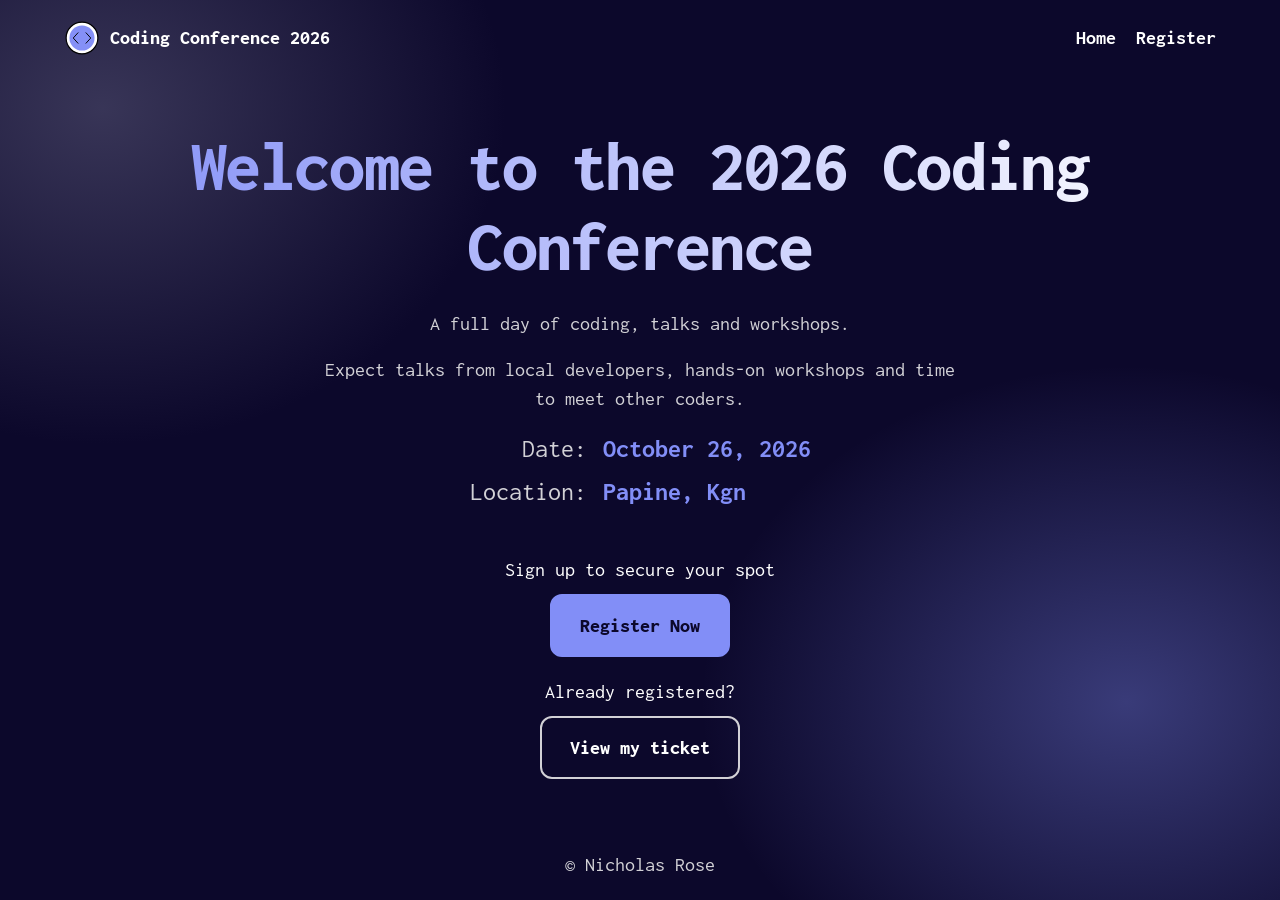
<file: index.html>
<!-- Nicholas Rose 2405383 -->
 
<!DOCTYPE html>
<html lang="en">
<head>
  <meta charset="UTF-8">
  <meta name="viewport" content="width=device-width, initial-scale=1">
  <title>Coding Conference 2026</title>
  <link href="https://fonts.googleapis.com/css2?family=Inconsolata" rel="stylesheet">
  <link rel="icon" href="assets/logo.svg" type="image/svg+xml">
  <link rel="stylesheet" href="style.css">
</head>
 
<body>
  <header class="site-header">
    <a class="brand" href="index.html">
      <img src="assets/logo.svg" alt="" width="36" height="36">
      <span>Coding Conference 2026</span>
    </a>
    <nav aria-label="Main navigation">
      <a href="index.html">Home</a>
      <a href="login.html">Register</a>
    </nav>
  </header>

  <main>
    <section class="hero">
      <h1>Welcome to the 2026 Coding Conference</h1>
      <p class="lead">A full day of coding, talks and workshops.</p>
      <p class="lead">Expect talks from local developers, hands-on workshops and time to meet other coders.</p>
      <dl class="details">
        <dt>Date:</dt>
        <dd><time datetime="2026-10-26">October 26, 2026</time></dd>
        <dt>Location:</dt>
        <dd>Papine, Kgn</dd>
      </dl>
      <!-- Link to the registration form -->
      <div class="cta">
        <p>Sign up to secure your spot</p>
        <a class="button" href="login.html">Register Now</a>
      </div>
      <!-- Link to view a saved ticket -->
      <div class="cta">
        <p>Already registered?</p>
        <a class="button button--outline" href="ticket.html">View my ticket</a>
      </div>
    </section>
  </main>

  <footer class="site-footer">
    <p>&copy; Nicholas Rose</p>
  </footer>
</body>
</html>
</file>
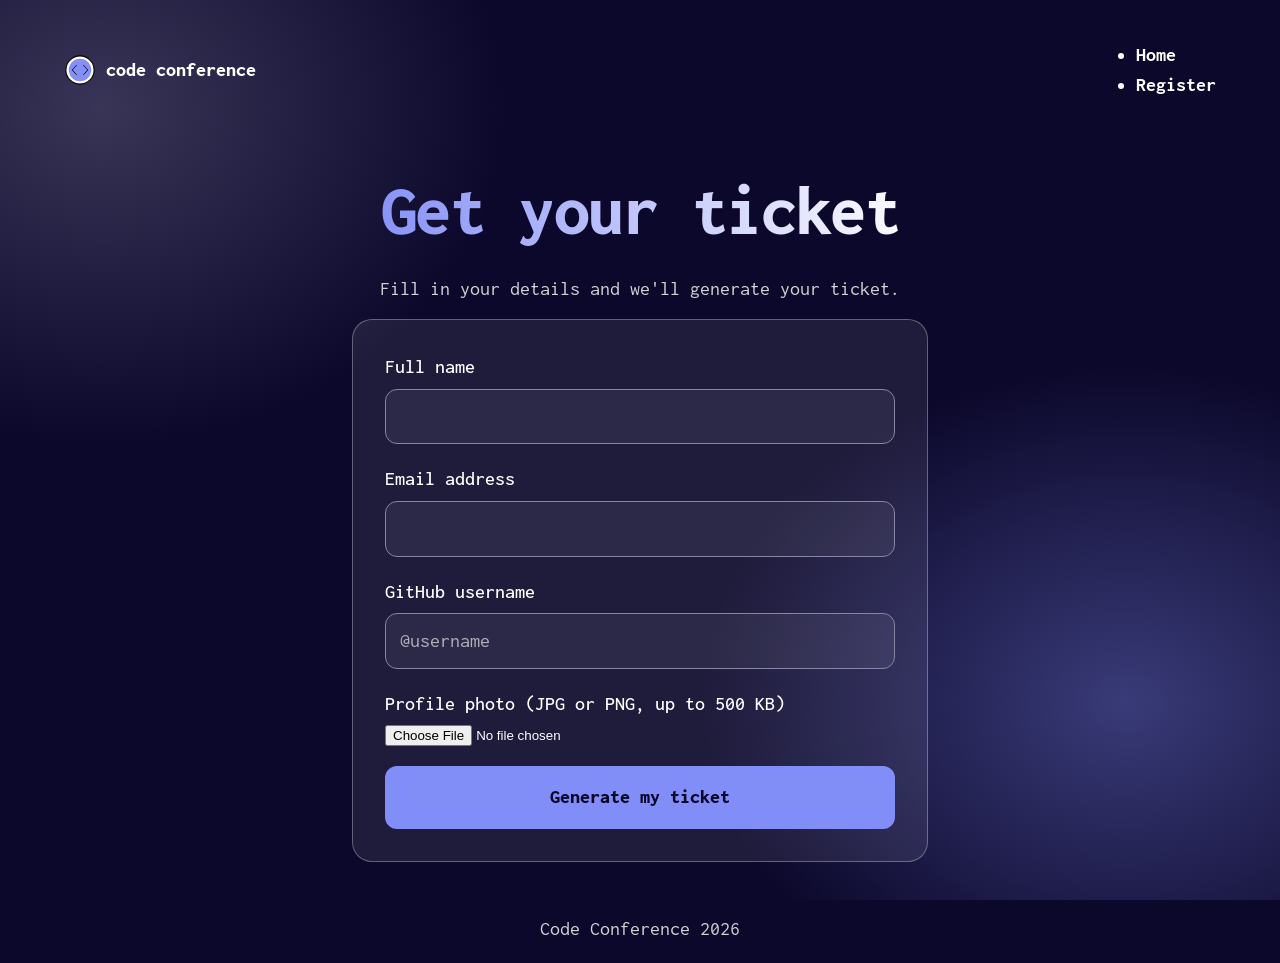
<file: login.html>
<!DOCTYPE html>
<html lang="en">
<head>
  <meta charset="UTF-8">
  <meta name="viewport" content="width=device-width, initial-scale=1">
  <title>Register | Code Conference 2026</title>

  <link rel="preconnect" href="https://fonts.googleapis.com">
  <link rel="preconnect" href="https://fonts.gstatic.com" crossorigin>
  <link href="https://fonts.googleapis.com/css2?family=Inconsolata:wght@400;500;700;800&display=swap" rel="stylesheet">

  <link rel="icon" href="assets/logo.svg" type="image/svg+xml">
  <link rel="stylesheet" href="style.css">
</head>

<body>
  <header class="site-header">
    <a class="brand" href="index.html">
      <img src="assets/logo.svg" alt="" width="32" height="32">
      <span>code conference</span>
    </a>

    <nav aria-label="Main">
      <ul>
        <li><a href="index.html">Home</a></li>
        <li><a href="login.html" aria-current="page">Register</a></li>
      </ul>
    </nav>
  </header>

  <main>
    <section class="form-section">
      <h1>Get your ticket</h1>
      <p class="lead">Fill in your details and we'll generate your ticket.</p>

      <form id="register-form" class="glass" novalidate>

        <div class="field">
          <label for="name">Full name</label>
          <input type="text" id="name" name="name"
                 autocomplete="name"
                 aria-describedby="name-error">
          <p class="error" id="name-error" aria-live="polite"></p>
        </div>

        <div class="field">
          <label for="email">Email address</label>
          <input type="email" id="email" name="email"
                 autocomplete="email"
                 aria-describedby="email-error">
          <p class="error" id="email-error" aria-live="polite"></p>
        </div>

        <div class="field">
          <label for="github">GitHub username</label>
          <input type="text" id="github" name="github"
                 placeholder="@username"
                 autocomplete="off"
                 aria-describedby="github-error">
          <p class="error" id="github-error" aria-live="polite"></p>
        </div>

        <div class="field">
          <label for="avatar">Profile photo (JPG or PNG, up to 500 KB)</label>
          <input type="file" id="avatar" name="avatar"
                 accept="image/png, image/jpeg"
                 aria-describedby="avatar-error">
          <p class="error" id="avatar-error" aria-live="polite"></p>
        </div>

        <button type="submit" class="button">
          Generate my ticket
        </button>

      </form>
    </section>
  </main>

  <footer class="site-footer">
    <p>Code Conference 2026</p>
  </footer>

  <script src="validation.js"></script>
</body>
</html>
</file>
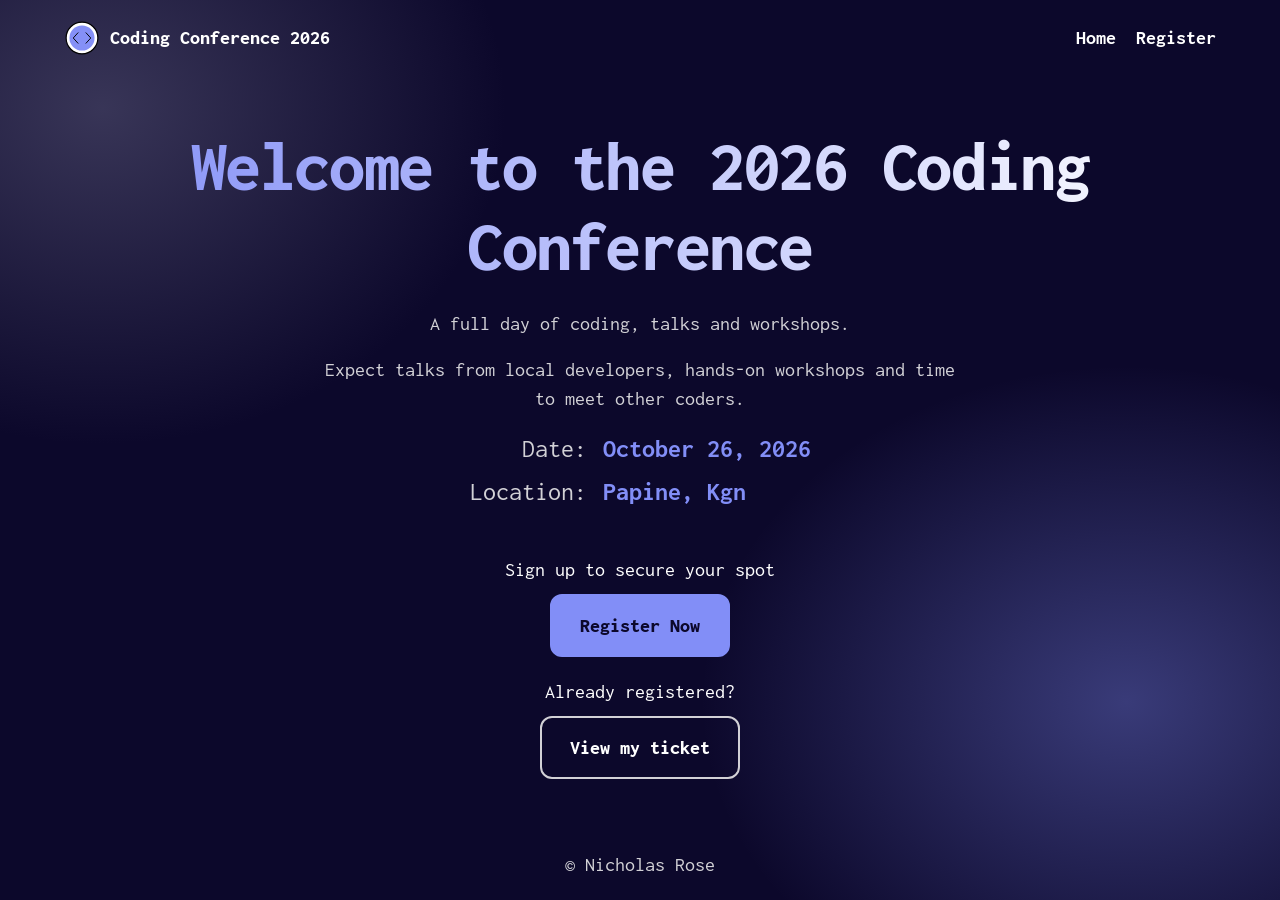
<file: ticket.html>
<!-- Nicholas Rose 2405383 -->

<!DOCTYPE html>
<html lang="en">
<head>
  <meta charset="UTF-8">
  <meta name="viewport" content="width=device-width, initial-scale=1">
  <title>Your ticket | Coding Conference 2026</title>
  <link href="https://fonts.googleapis.com/css2?family=Inconsolata" rel="stylesheet">
  <link rel="icon" href="assets/logo.svg" type="image/svg+xml">
  <link rel="stylesheet" href="style.css">
</head>
<body>
  <header class="site-header">
    <a class="brand" href="index.html">
      <img src="assets/logo.svg" alt="" width="36" height="36">
      <span>Coding Conference 2026</span>
    </a>
    <nav aria-label="Main navigation">
      <a href="index.html">Home</a>
      <a href="login.html">Register</a>
    </nav>
  </header>

  <main>
    <section class="ticket-section">
      <!-- Name is filled in by ticket.js -->
      <h1>Congrats, <span id="ticket-heading-name"></span>! Your ticket is ready.</h1>
      <!-- Glass ticket -->
      <article class="ticket glass" aria-label="Your conference ticket">
        <div class="ticket-photo">
          <img id="ticket-avatar" class="avatar" alt="" width="128" height="128">
          <p>Ticket no. <span id="ticket-serial"></span></p>
        </div>
        <div class="ticket-info">
          <h2 class="ticket-event">
            <img class="ticket-logo" src="assets/logo.svg" alt="Coding Conf logo" width="24" height="24">Coding Conference 2026
          </h2>
          <p>October 26, 2026</p>
          <p>Papine, Kgn</p>
          <p class="ticket-name" id="ticket-name"></p>
          <p id="ticket-email"></p>
          <p><a id="ticket-github" href="#" target="_blank" rel="noopener"></a></p>
        </div>
      </article>
    </section>
  </main>

  <footer class="site-footer">
    <p>&copy; Nicholas Rose</p>
  </footer>
  <!-- Fills the ticket from the saved data -->
 <script src="./ticket.js?v=3"></script>
</body>
</html>
</file>
<file: style.css>
/* nicholas rose 2405383 */

/*design */
:root {
  --n0: hsl(0, 0%, 100%);
  --n300: hsl(252, 6%, 83%);
  --n500: hsl(245, 15%, 58%);
  --n700: hsl(245, 19%, 35%);
  --n900: hsl(248, 70%, 10%);
  --b500: hsl(234, 88%, 74%);
  --b700: hsl(234, 71%, 66%);
  --gradient-text: linear-gradient(90deg, hsl(234, 88%, 74%), hsl(0, 0%, 100%));
  --font: "Inconsolata", ui-monospace, "SF Mono", Consolas, monospace;
  --radius: 1.25rem;
  --page-width: min(100% - 2rem, 72rem);
}

/* Base, background and typography */
*, *::before, *::after { box-sizing: border-box; }

body {
  margin: 0;
  min-height: 100dvh;
  display: flex;
  flex-direction: column;
  color: var(--n0);
  font-family: var(--font);
  font-size: clamp(1.05rem, 1rem + 0.3vw, 1.25rem);
  line-height: 1.5;
  background:
    radial-gradient(38rem 30rem at 88% 78%, hsl(234 88% 74% / 0.38), transparent 70%),
    radial-gradient(36rem 30rem at 8% 12%, hsl(245 19% 35% / 0.7), transparent 70%),
    var(--n900);
  background-attachment: fixed;
}

:is(h1, h2) { line-height: 1.1; margin: 0 0 1rem; overflow-wrap: anywhere; }

h1 {
  font-size: clamp(2rem, 1rem + 5vw, 4.5rem);
  font-weight: 800;
  letter-spacing: -0.02em;
  background: var(--gradient-text);
  -webkit-background-clip: text;
  background-clip: text;
  color: transparent;
  -webkit-text-fill-color: transparent;
  padding-bottom: 0.1em;
}

h2 { font-size: clamp(1.4rem, 1.1rem + 1.5vw, 2rem); font-weight: 700; }
:where(p) { margin: 0 0 1rem; }
a { color: inherit; }
.lead { max-width: 40rem; color: var(--n300); overflow-wrap: anywhere; }

/* Fade-in */
@keyframes fade-up {
  from { opacity: 0; transform: translateY(1rem); }
  to { opacity: 1; transform: none; }
}

/* headers */
.site-header {
  width: var(--page-width);
  margin-inline: auto;
  padding-block: 1.25rem;
  display: flex;
  flex-wrap: wrap;
  align-items: center;
  justify-content: space-between;
  gap: 1rem;
}

nav { display: flex; gap: 1.25rem; }
nav a { text-decoration: none; font-weight: 700; }
nav a:hover { text-decoration: underline; }

.brand {
  display: inline-flex;
  align-items: center;
  gap: 0.6rem;
  font-weight: 800;
  text-decoration: none;
}

main {
  animation: fade-up 0.6s ease both;
  width: var(--page-width);
  margin-inline: auto;
  flex: 1;
  display: grid;
  align-content: center;
  padding-block: 2rem;
}

.site-footer {
  width: var(--page-width);
  margin-inline: auto;
  padding-block: 1.25rem;
  text-align: center;
  color: var(--n300);
}

.site-footer p { margin: 0; }

/* Landing page */
.hero { display: grid; justify-items: center; text-align: center; }

.details {
  display: grid;
  grid-template-columns: auto auto;
  gap: 0.25rem 1rem;
  justify-content: center;
  margin: 0 0 1.5rem;
  font-size: clamp(1.15rem, 1rem + 1vw, 1.6rem);
}

.details dt { color: var(--n300); text-align: right; }
.details dd { margin: 0; color: var(--b500); font-weight: 700; text-align: left; }

.cta { display: grid; justify-items: center; margin-top: 1.25rem; }
.cta p { margin-bottom: 0.6rem; }

/* Buttons */
.button {
  display: inline-block;
  padding: 0.9rem 1.75rem;
  border: 2px solid var(--b500);
  border-radius: 0.75rem;
  background: var(--b500);
  color: var(--n900);
  font: inherit;
  font-weight: 800;
  text-decoration: none;
  cursor: pointer;
  transition: transform 0.2s ease, background-color 0.2s ease;
}

.button:hover { background: var(--b700); border-color: var(--b700); transform: translateY(-2px); }

.button--outline { background: transparent; border-color: var(--n300); color: var(--n0); }
.button--outline:hover { background: hsl(0 0% 100% / 0.1); border-color: var(--n0); }
.button--small { padding: 0.35rem 1rem; }

/* Glass fade code */
.glass {
  background: hsl(0 0% 100% / 0.08);
  border: 1px solid hsl(0 0% 100% / 0.3);
  border-radius: var(--radius);
  backdrop-filter: blur(16px);
  -webkit-backdrop-filter: blur(16px);
}

/*  Signup page */
.form-section { max-width: 36rem; margin-inline: auto; width: 100%; text-align: center; }
.form-section .lead { margin-inline: auto; }
.signed-up { margin-bottom: 1.25rem; }

#register-form {
  padding: clamp(1.25rem, 4vw, 2rem);
  display: grid;
  gap: 1.25rem;
  text-align: left;
}

.field { display: grid; gap: 0.4rem; }
label { font-size: 1.25rem; font-weight: 500; }

:is(input[type="text"], input[type="email"]) {
  width: 100%;
  padding: 0.75rem 0.9rem;
  border: 1px solid var(--n500);
  border-radius: 0.75rem;
  background: hsl(0 0% 100% / 0.06);
  color: var(--n0);
  font: inherit;
  transition: border-color 0.2s ease, background-color 0.2s ease;
}

:is(input[type="text"], input[type="email"]):hover { border-color: var(--n300); background: hsl(0 0% 100% / 0.1); }
input::placeholder { color: var(--n300); opacity: 0.8; }
.field:has(.error:not(:empty)) :is(input[type="text"], input[type="email"]) { border-color: var(--b500); }

.dropzone {
  position: relative;
  display: grid;
  place-content: center;
  gap: 0.25rem;
  min-height: 9rem;
  padding: 1rem;
  border: 2px dashed var(--n500);
  border-radius: 0.75rem;
  background: hsl(0 0% 100% / 0.06);
  text-align: center;
  transition: border-color 0.2s ease, background-color 0.2s ease;
}

.dropzone:hover { border-color: var(--b500); background: hsl(0 0% 100% / 0.12); }
.dropzone input { position: absolute; inset: 0; width: 100%; height: 100%; opacity: 0; cursor: pointer; }
.field:has(.error:not(:empty)) .dropzone { border-color: var(--b500); }
.drop-title { font-weight: 800; overflow-wrap: anywhere; }
.drop-hint { color: var(--n300); font-size: 1rem; }
.error { margin: 0; color: var(--b500); font-size: 1rem; }
.error:empty { display: none; }

/*  Ticket page */
.ticket-section { display: grid; justify-items: center; text-align: center; }

.ticket {
  display: flex;
  gap: 1.5rem;
  width: 100%;
  max-width: 42rem;
  padding: clamp(1.25rem, 4vw, 2rem);
  text-align: left;
}

.ticket-photo { display: grid; align-content: start; justify-items: center; gap: 0.75rem; }
.ticket-photo p { margin: 0; color: var(--n300); font-size: 1rem; text-align: center; }
.ticket-photo span { color: var(--n0); font-weight: 800; }

.avatar {
  width: 8rem;
  height: 8rem;
  border-radius: 0.75rem;
  border: 2px solid var(--b500);
  object-fit: cover;
  background: hsl(0 0% 100% / 0.15);
}

.ticket-info { min-width: 0; display: grid; align-content: start; gap: 0.25rem; }
.ticket-info p { margin: 0; overflow-wrap: anywhere; }
.ticket-event { margin-bottom: 0.5rem; }
.ticket-logo { float: left; width: 1.5rem; height: 1.5rem; margin-right: 0.5rem; }
.ticket-name { font-size: 1.35rem; font-weight: 800; }
.ticket-info a { color: var(--b500); font-weight: 700; }

/* Accessibility stuff like focus and reduced motion */
:is(a, button, input):focus-visible,
.dropzone:focus-within { outline: 3px solid var(--b500); outline-offset: 3px; }

@media (prefers-reduced-motion: reduce) { :where(*) { transition: none !important; animation: none !important; } }

/*  Breakpoints */
@media (max-width: 40rem) {
  .ticket { flex-direction: column; align-items: center; }
  .ticket-info { text-align: center; }
}
</file>
